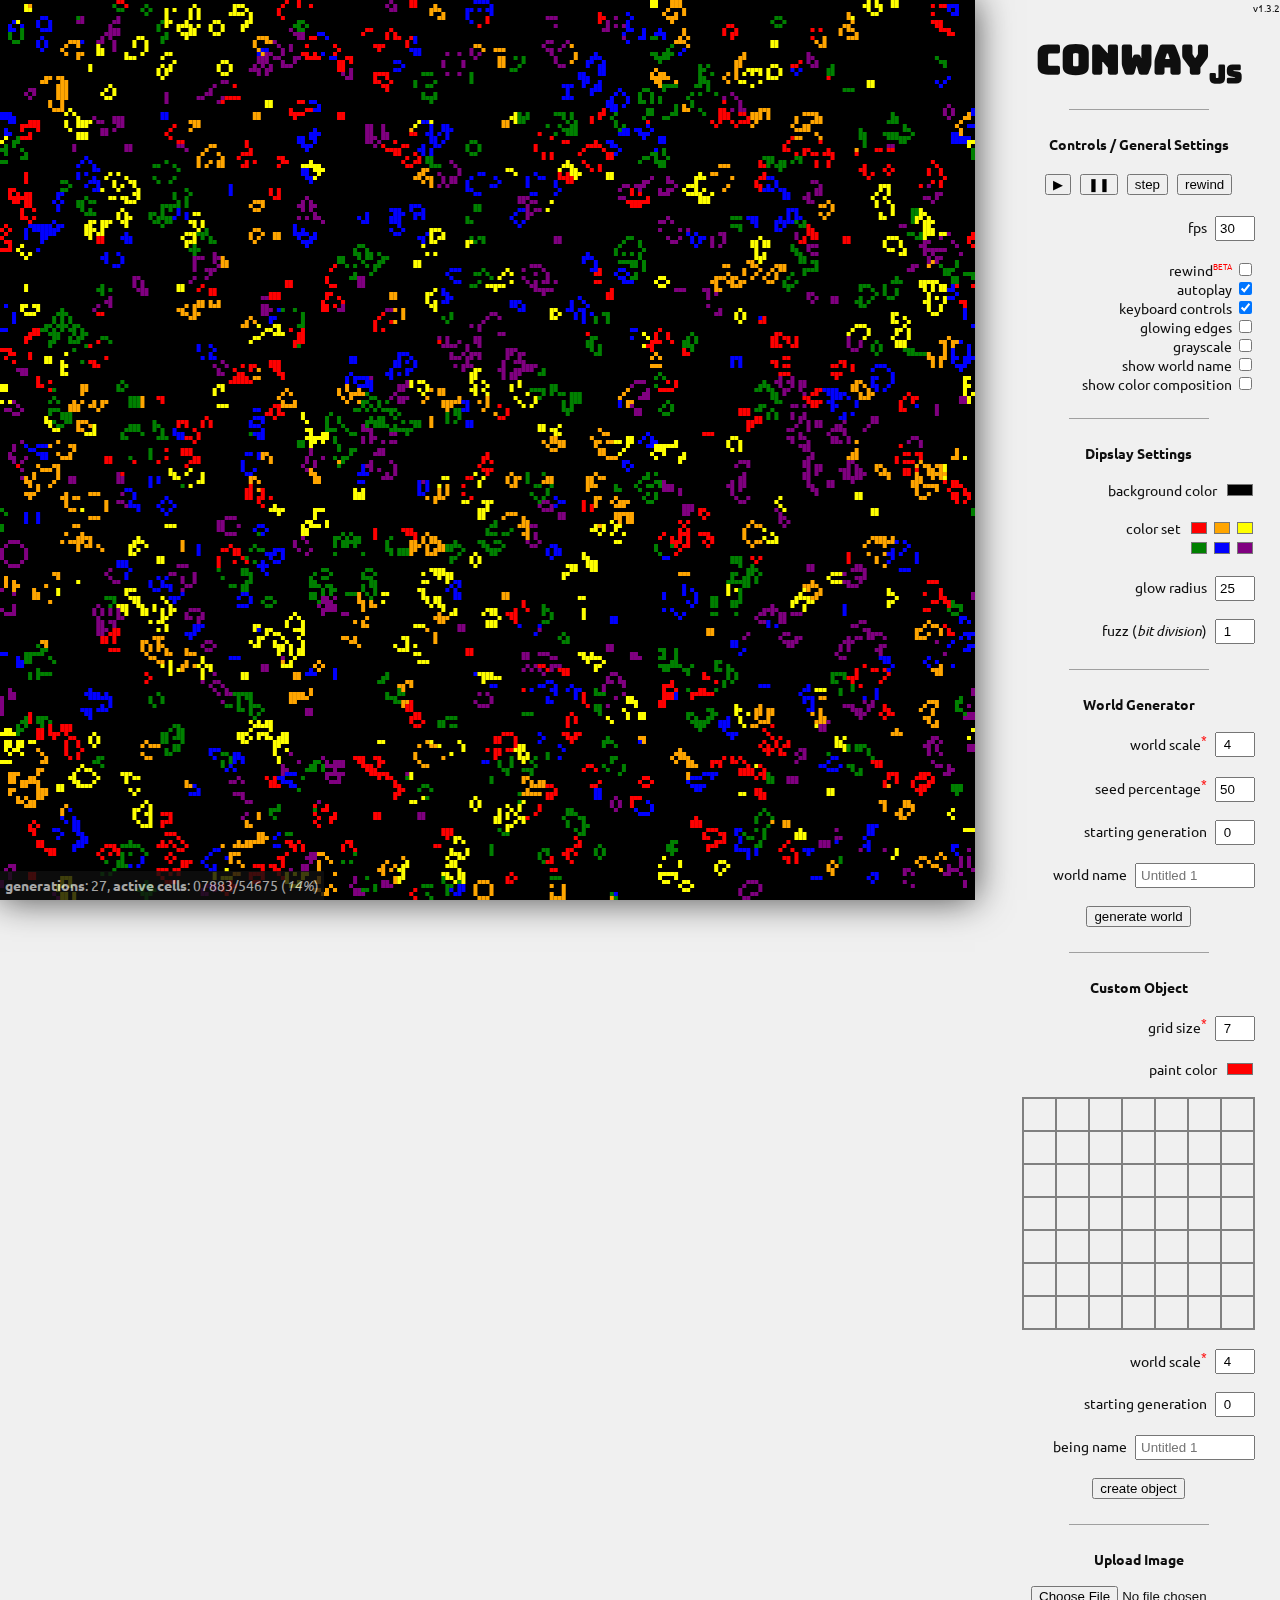
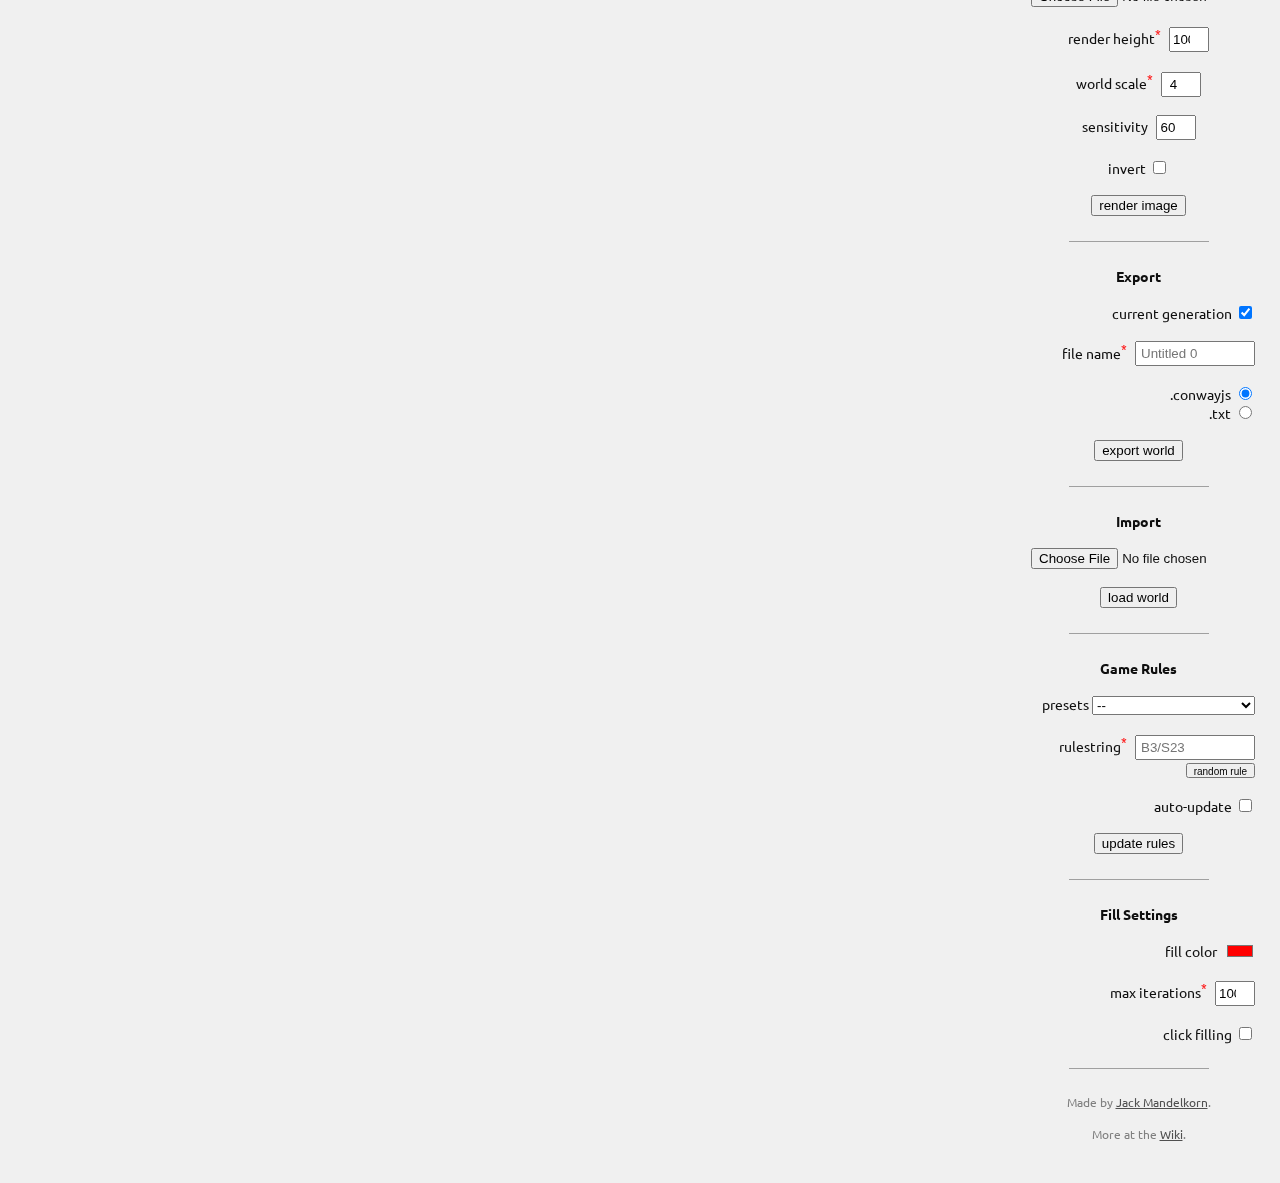
<file: index.html>
<!DOCTYPE html>
<html>
  <head>
    <title>Conway.js</title>
    <link rel="icon" href="favicon.ico" />
    <script src="js/jquery.min.js"></script>
    <script src="js/fileSaver.min.js"></script>
    <link href="https://fonts.googleapis.com/css?family=Bungee|Ubuntu" rel="stylesheet">
    <link rel="stylesheet" href="css/conway.css" />
    <script src="js/keys.js"></script>
    <style>
      /*Onboard Style*/
    </style>
  </head>
  <body class="un">
    <canvas id="canvas" width="600" height="500"></canvas>
    <div id="container">
      <h1>conway<sub style="font-size:25px;">js</sub></h1>
      <hr><br>
      <div style="text-align: center;">
        <form><b>Controls / General Settings</b></form><br>
        <button id="playButton" style="margin: 3px;" onclick="update(this)">▶</button>
        <button id="pauseButton" style="margin: 3px;" onclick="update(this)">❚❚</button>
        <button id="stepButton" style="margin: 3px;" onclick="update(this)">step</button>
        <button id="rewindButton" style="margin: 3px;" onclick="update(this)">rewind</button>
      </div>
      <br>
      <form>
        fps <input id="fpsInput" type="number" value="30" step="1" min="0" max="60" onchange="update(this)"/><br><br>
        rewind<sup style="color:red;font-size:8px;">BETA</sup> <input id="rewindToggle" type="checkbox" onchange="update(this)"/><br>
        autoplay <input id="stepToggle" type="checkbox" checked="true" onchange="update(this)"/><br>
        keyboard controls <input id="keyControls" type="checkbox" checked="true" onchange="update(this)"/><br>
        glowing edges <input id="glowToggle" type="checkbox" onchange="update(this)"/><br>
        grayscale <input id="grayscaleToggle" type="checkbox" onchange="update(this)"/><br>
        show world name <input id="worldNameToggle" type="checkbox" onchange="update(this)"/><br>
        show color composition <input id="compToggle" type="checkbox" onchange="update(this)"/><br>
      </form>
      <br><hr><br>
      <form>
        <div style="text-align:center;"><b>Dipslay Settings</b></div><br>
        background color <input id="backgroundCol" class="splotch" value="#000000" type="color" onchange="update(this)"/><br><br>
        color set <input id="color1" class="colortile" style="margin-left: 5px;" type="color" value="#FF0000" onchange="update(this)"/>
        <input id="color2" class="colortile" type="color" value="#FFA500" onchange="update(this)"/>
        <input id="color3" class="colortile" type="color" value="#FFFF00" onchange="update(this)"/><br>
        <input id="color4" class="colortile" type="color" value="#008000" onchange="update(this)"/>
        <input id="color5" class="colortile" type="color" value="#0000FF" onchange="update(this)"/>
        <input id="color6" class="colortile" type="color" value="#800080" onchange="update(this)"/><br><br>
        glow radius <input id="glowRadius" type="number" value="25" step="0.5" min="5" max="80" onchange="update(this)"/><br><br>
        fuzz (<i>bit division</i>) <input id="blur" type="number" value="1" step="0.5" min="0.5" max="50" onchange="update(this)"/>
      </form>
      <br><hr><br>
      <form>
        <div style="text-align:center;"><b>World Generator</b></div><br>
        world scale<sup style="color:red;">*</sup> <input id="scaleInput" type="number" value="4" step="0.5" min="0.5" max="20" onchange="update(this)"/><br><br>
        seed percentage<sup style="color:red;">*</sup> <input id="seedInput" type="number" value="50" step="0.5" min="0.5" max="99.5" onchange="update(this)"/><br><br>
        starting generation <input id="startGenInput" type="number" value="0" step="1" min="0" max="50" onchange="update(this)"/><br><br>
        world name <input id="nameInput" type="text" placeholder="Untitled 1" maxlength="50" onchange="update(this)"/><br><br>
      </form>
      <div style="text-align:center;">
        <button id="newWorld" onclick="update(this)">generate world</button>
      </div>
      <br><hr><br>
      <form>
        <div style="text-align:center;"><b>Custom Object</b></div><br>
        grid size<sup style="color:red;">*</sup> <input id="gridInput" type="number" value="7" step="1" min="2" max="20" onchange="update(this)"/><br><br>
        paint color <input id="paintCol" class="splotch" type="color" value="#FF0000" onchange="update(this)"/><br><br>
        <div id="gridContainer"></div><br>
        world scale<sup style="color:red;">*</sup> <input id="scaleInputCustom" type="number" value="4" step="0.5" min="0.5" max="20" onchange="update(this)"/><br><br>
        starting generation <input id="startGenInputCustom" type="number" value="0" step="1" min="0" max="50" onchange="update(this)"/><br><br>
        being name <input id="nameInputCustom" type="text" placeholder="Untitled 1" maxlength="50" onchange="update(this)"/><br><br>
      </form>
      <div style="text-align:center;">
        <button id="newBeing" onclick="update(this)">create object</button>
      </div>
      <br><hr><br>
      <form style="text-align:center;">
        <b>Upload Image</b><br><br>
        <input id="imageUpload" type="file" onchange="update(this)"/><br><br>
        render height<sup style="color:red;">*</sup> <input id="renderHeight" type="number" value="100" step="1" min="5" onchange="update(this)"/><br><br>
        world scale<sup style="color:red;">*</sup> <input id="scaleInputCustom2" type="number" value="4" step="0.5" min="0.5" max="20" onchange="update(this)"/><br><br>
        sensitivity <input id="lightSensitivity" type="number" value="60" step="1" min="1" min="99" onchange="update(this)"/><br><br>
        invert <input id="colorInversionToggle" type="checkbox" onchange="update(this)"/><br><br>
      </form>
      <div style="text-align:center;">
        <button id="imageButton" onclick="update(this)">render image</button>
      </div>
      <br><hr><br>
      <form>
        <div style="text-align:center;"><b>Export</b></div><br>
        current generation <input id="currentToggle" type="checkbox" onchange="update(this)" checked/><br><br>
        file name<sup style="color:red;">*</sup> <input id="fileNameInput" type="text" placeholder="Untitled 0" maxlength="50" onchange="update(this)"/><br><br>
        .conwayjs <input id="conwayjsFileType" type="radio" name="fileSelect" onchange="update(this)" checked/><br>
        .txt <input id="txtFileType" type="radio" name="fileSelect" onchange="update(this)"/><br><br>
      </form>
      <div style="text-align:center;">
        <button id="exportButton" onclick="update(this)">export world</button>
      </div>
      <br><hr><br>
      <form style="text-align:center;">
        <b>Import</b><br><br>
        <input id="fileImport" type="file" onchange="update(this)"/><br><br>
      </form>
      <div style="text-align:center;">
        <button id="importButton" onclick="update(this)">load world</button>
      </div>
      <br><hr><br>
      <form>
        <div style="text-align:center;"><b>Game Rules</b></div><br>
        presets <select id="presetSelect" onchange="update(this)">
          <option value="" id="defaultOpt">--</option>
        </select><br><br>
        rulestring<sup style="color:red;">*</sup> <input id="ruleInput" type="text" placeholder="B3/S23" maxlength="50" onchange="update(this)" spellcheck="false"/><br>
      </form><button id="randRule" class="mini" onclick="update(this)">random rule</button><br><br>
        auto-update <input id="warningToggle" type="checkbox"/><br><br>
      <div style="text-align:center;">
        <button id="editRule" onclick="update(this)">update rules</button>
      </div>
      <br><hr><br>
      <form>
        <div style="text-align:center;"><b>Fill Settings</b></div><br>
        fill color <input id="fillCol" class="splotch" type="color" value="#FF0000" onchange="update(this)"/><br><br>
        max iterations<sup style="color:red;">*</sup> <input id="fillMax" type="number" value="100" step="1" min="0" max="10000" onchange="update(this)"/><br><br>
        click filling <input id="clickFill" type="checkbox" onchange="update(this)"/><br>
      </form>
      <br><hr><br>
      <form style="color:gray;text-align:center;font-size:12px;">
        <span>Made by <a href="https://github.com/jackmandelkorn" target="_blank" style="color:#505050;">Jack Mandelkorn</a>.</span><br><br>
        <span>More at the <a href="http://www.conwaylife.com/wiki/Main_Page" target="_blank" style="color:#505050;">Wiki</a>.</span><br><br>
      </form>
    </div>
    <span id="version">v1.2.4</span>
    <div id="readout"></div>
    <div id="worldName" onclick="update(this)">Untitled 0</div>
    <script src="js/conway.js"></script>
    <audio id="sound1" src="sounds/1.wav"></audio>
    <audio id="sound2" src="sounds/2.wav"></audio>
    <audio id="sound3" src="sounds/3.wav"></audio>
    <audio id="sound4" src="sounds/4.wav"></audio>
    <audio id="sound5" src="sounds/5.wav"></audio>
    <audio id="sound6" src="sounds/6.wav"></audio>
    <audio id="sound7" src="sounds/7.wav"></audio>
    <audio id="sound8" src="sounds/8.wav"></audio>
  </body>
</html>
</file>
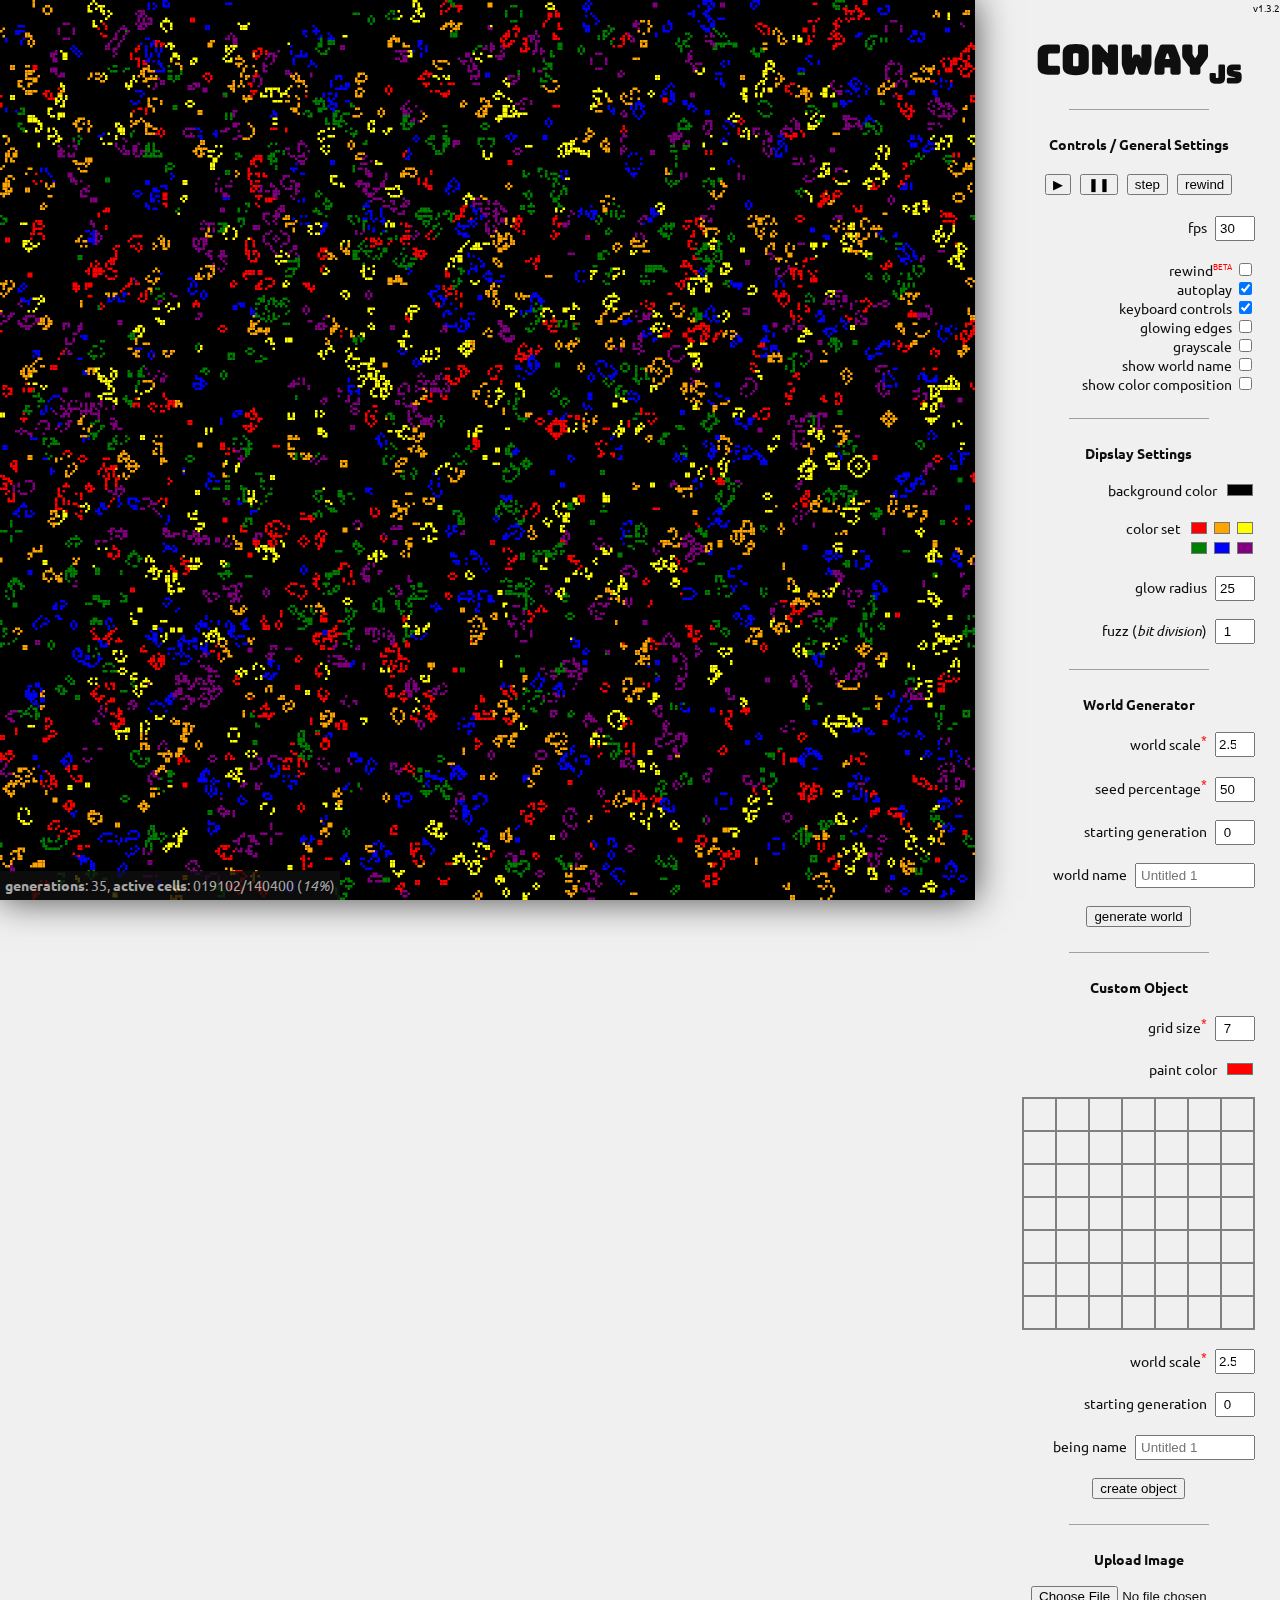
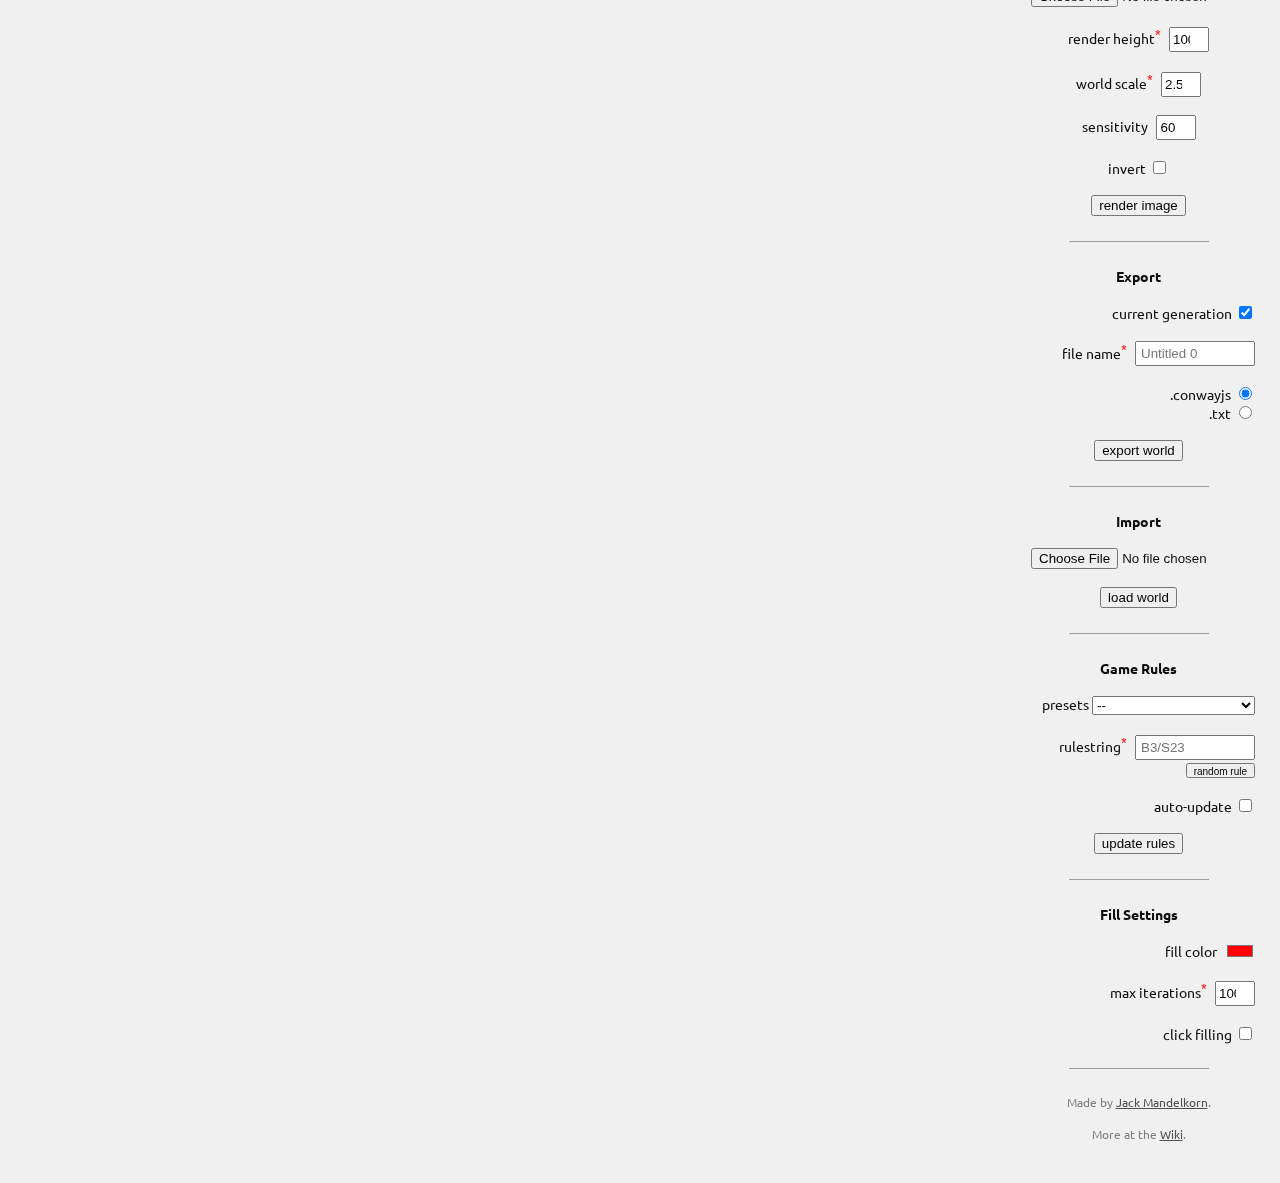
<file: popup.html>
<!DOCTYPE html>
<html>
  <head>
    <title>Conway.js</title>
    <link rel="icon" href="favicon.ico" />
    <script src="js/jquery.min.js"></script>
    <script src="js/fileSaver.min.js"></script>
    <link href="https://fonts.googleapis.com/css?family=Bungee|Ubuntu" rel="stylesheet">
    <link rel="stylesheet" href="css/conwayPopup.css" />
    <script src="js/keys.js"></script>
    <style>
      /*Onboard Style*/
    </style>
  </head>
  <body class="un">
    <canvas id="canvas" width="600" height="500"></canvas>
    <div id="container">
      <h1>conway<sub style="font-size:25px;">js</sub></h1>
      <hr><br>
      <div style="text-align: center;">
        <form><b>Controls / General Settings</b></form><br>
        <button id="playButton" style="margin: 3px;">▶</button>
        <button id="pauseButton" style="margin: 3px;">❚❚</button>
        <button id="stepButton" style="margin: 3px;">step</button>
        <button id="rewindButton" style="margin: 3px;">rewind</button>
      </div>
      <br>
      <form>
        fps <input id="fpsInput" type="number" value="30" step="1" min="0" max="60"/><br><br>
        rewind<sup style="color:red;font-size:8px;">BETA</sup> <input id="rewindToggle" type="checkbox"/><br>
        autoplay <input id="stepToggle" type="checkbox" checked="true"/><br>
        keyboard controls <input id="keyControls" type="checkbox" checked="true"/><br>
        glowing edges <input id="glowToggle" type="checkbox"/><br>
        grayscale <input id="grayscaleToggle" type="checkbox"/><br>
        show world name <input id="worldNameToggle" type="checkbox"/><br>
        show color composition <input id="compToggle" type="checkbox"/><br>
      </form>
      <br><hr><br>
      <form>
        <div style="text-align:center;"><b>Dipslay Settings</b></div><br>
        background color <input id="backgroundCol" class="splotch" value="#000000" type="color"/><br><br>
        color set <input id="color1" class="colortile" style="margin-left: 5px;" type="color" value="#FF0000"/>
        <input id="color2" class="colortile" type="color" value="#FFA500"/>
        <input id="color3" class="colortile" type="color" value="#FFFF00"/><br>
        <input id="color4" class="colortile" type="color" value="#008000"/>
        <input id="color5" class="colortile" type="color" value="#0000FF"/>
        <input id="color6" class="colortile" type="color" value="#800080"/><br><br>
        glow radius <input id="glowRadius" type="number" value="25" step="0.5" min="5" max="80"/><br><br>
        fuzz (<i>bit division</i>) <input id="blur" type="number" value="1" step="0.5" min="0.5" max="50"/>
      </form>
      <br><hr><br>
      <form>
        <div style="text-align:center;"><b>World Generator</b></div><br>
        world scale<sup style="color:red;">*</sup> <input id="scaleInput" type="number" value="2.5" step="0.5" min="0.5" max="20"/><br><br>
        seed percentage<sup style="color:red;">*</sup> <input id="seedInput" type="number" value="50" step="0.5" min="0.5" max="99.5"/><br><br>
        starting generation <input id="startGenInput" type="number" value="0" step="1" min="0" max="50"/><br><br>
        world name <input id="nameInput" type="text" placeholder="Untitled 1" maxlength="50"/><br><br>
      </form>
      <div style="text-align:center;">
        <button id="newWorld">generate world</button>
      </div>
      <br><hr><br>
      <form>
        <div style="text-align:center;"><b>Custom Object</b></div><br>
        grid size<sup style="color:red;">*</sup> <input id="gridInput" type="number" value="7" step="1" min="2" max="20"/><br><br>
        paint color <input id="paintCol" class="splotch" type="color" value="#FF0000"/><br><br>
        <div id="gridContainer"></div><br>
        world scale<sup style="color:red;">*</sup> <input id="scaleInputCustom" type="number" value="2.5" step="0.5" min="0.5" max="20"/><br><br>
        starting generation <input id="startGenInputCustom" type="number" value="0" step="1" min="0" max="50"/><br><br>
        being name <input id="nameInputCustom" type="text" placeholder="Untitled 1" maxlength="50"/><br><br>
      </form>
      <div style="text-align:center;">
        <button id="newBeing">create object</button>
      </div>
      <br><hr><br>
      <form style="text-align:center;">
        <b>Upload Image</b><br><br>
        <input id="imageUpload" type="file"/><br><br>
        render height<sup style="color:red;">*</sup> <input id="renderHeight" type="number" value="100" step="1" min="5"/><br><br>
        world scale<sup style="color:red;">*</sup> <input id="scaleInputCustom2" type="number" value="2.5" step="0.5" min="0.5" max="20"/><br><br>
        sensitivity <input id="lightSensitivity" type="number" value="60" step="1" min="1" min="99"/><br><br>
        invert <input id="colorInversionToggle" type="checkbox"/><br><br>
      </form>
      <div style="text-align:center;">
        <button id="imageButton">render image</button>
      </div>
      <br><hr><br>
      <form>
        <div style="text-align:center;"><b>Export</b></div><br>
        current generation <input id="currentToggle" type="checkbox" checked/><br><br>
        file name<sup style="color:red;">*</sup> <input id="fileNameInput" type="text" placeholder="Untitled 0" maxlength="50"/><br><br>
        .conwayjs <input id="conwayjsFileType" type="radio" name="fileSelect" checked/><br>
        .txt <input id="txtFileType" type="radio" name="fileSelect"/><br><br>
      </form>
      <div style="text-align:center;">
        <button id="exportButton">export world</button>
      </div>
      <br><hr><br>
      <form style="text-align:center;">
        <b>Import</b><br><br>
        <input id="fileImport" type="file"/><br><br>
      </form>
      <div style="text-align:center;">
        <button id="importButton">load world</button>
      </div>
      <br><hr><br>
      <form>
        <div style="text-align:center;"><b>Game Rules</b></div><br>
        presets <select id="presetSelect">
          <option value="" id="defaultOpt">--</option>
        </select><br><br>
        rulestring<sup style="color:red;">*</sup> <input id="ruleInput" type="text" placeholder="B3/S23" maxlength="50" spellcheck="false"/><br>
      </form><button id="randRule" class="mini">random rule</button><br><br>
        auto-update <input id="warningToggle" type="checkbox"/><br><br>
      <div style="text-align:center;">
        <button id="editRule">update rules</button>
      </div>
      <br><hr><br>
      <form>
        <div style="text-align:center;"><b>Fill Settings</b></div><br>
        fill color <input id="fillCol" class="splotch" type="color" value="#FF0000"/><br><br>
        max iterations<sup style="color:red;">*</sup> <input id="fillMax" type="number" value="100" step="1" min="0" max="10000"/><br><br>
        click filling <input id="clickFill" type="checkbox"/><br>
      </form>
      <br><hr><br>
      <form style="color:gray;text-align:center;font-size:12px;">
        <span>Made by <a href="https://github.com/jackmandelkorn" target="_blank" style="color:#505050;">Jack Mandelkorn</a>.</span><br><br>
        <span>More at the <a href="http://www.conwaylife.com/wiki/Main_Page" target="_blank" style="color:#505050;">Wiki</a>.</span><br><br>
      </form>
    </div>
    <span id="version">v1.2.4</span>
    <div id="readout"></div>
    <div id="worldName">Untitled 0</div>
    <script src="js/conwayPopup.js"></script>
    <audio id="sound1" src="sounds/1.wav"></audio>
    <audio id="sound2" src="sounds/2.wav"></audio>
    <audio id="sound3" src="sounds/3.wav"></audio>
    <audio id="sound4" src="sounds/4.wav"></audio>
    <audio id="sound5" src="sounds/5.wav"></audio>
    <audio id="sound6" src="sounds/6.wav"></audio>
    <audio id="sound7" src="sounds/7.wav"></audio>
    <audio id="sound8" src="sounds/8.wav"></audio>
  </body>
</html>
</file>
<file: css/conway.css>
body {
  padding: 0;
  overflow-x: hidden;
  overflow-y: scroll;
  margin: 0;
  background-color: #f0f0f0;
  color: #0f0f0f;
  font-family: 'Ubuntu', sans-serif;
  font-size: 14px;
}

hr {
  text-align: center;
  width: 140px;
  height: 1px;
  background-color: #A0A0A0;
  border: none;
  cursor: default;
}

input[type=file] {
  outline: none;
  padding-left: 4px;
  margin-left: 5px;
  box-sizing: border-box;
}

input[type=text] {
  outline: none;
  width: 120px;
  height: 25px;
  text-align: left;
  padding-left: 4px;
  margin-left: 5px;
  box-sizing: border-box;
}
input[type=number] {
  outline: none;
  width: 40px;
  height: 25px;
  text-align: center;
  margin-left: 5px;
  box-sizing: border-box;
}
input[type=color] {
  outline: none;
  width: 40px;
  height: 25px;
  margin-left: 5px;
  box-sizing: border-box;
  cursor: pointer;
}
input[type=checkbox] {
  outline: none;
  cursor: pointer;
}


h1 {
  font-family: 'Bungee', cursive;
  font-size: 40px;
  line-height: 40px;
  text-align: center;
  margin: 15px 0;
  cursor: default;
}

form {
  cursor: default;
}

#canvas {
  width: calc(100vw - 305px);
  height: 100vh;
  position: fixed;
  top: 0;
  left: 0;
  margin: 0;
  padding: 0;
  -webkit-box-shadow: 0px 0px 35px 0px rgba(0,0,0,0.7);
  -moz-box-shadow: 0px 0px 35px 0px rgba(0,0,0,0.7);
  box-shadow: 0px 0px 35px 0px rgba(0,0,0,0.7);
  box-sizing: border-box;
}

#container {
  position: absolute;
  top: 0;
  right: 0;
  width: 283px;
  padding: 25px;
  box-sizing: border-box;
  text-align: right;
}

input[type=color].colortile {
  width: 20px;
  height: 20px;
  padding: 0 !important;
  border: none;
  margin: 0;
  background-color: #f0f0f0;
  box-sizing: border-box;
  outline: none;
  cursor: pointer;
}

input[type=color].splotch {
  width: 30px;
  height: 20px;
  padding: 0 !important;
  border: none;
  margin: 0;
  background-color: #f0f0f0;
  box-sizing: border-box;
  outline: none;
  margin-left: 5px;
  cursor: pointer;
}

button.mini {
  height: 15px;
  font-size: 10px;
}


#readout {
  position: fixed;
  text-align: center;
  padding: 5px;
  bottom: 0;
  left: 0;
  background-color: #0f0f0f;
  color: #D0D0D0;
  opacity: 0.8;
  z-index: 2;
}

.un {
  -webkit-user-select: none; /* Chrome/Safari */
  -moz-user-select: none; /* Firefox */
  -ms-user-select: none; /* IE10+ */

  /* Rules below not implemented in browsers yet */
  -o-user-select: none;
  user-select: none;
}

#worldName {
  color: white;
  opacity: 0.8;
  position: fixed;
  top: 20px;
  font-size: 30px;
  left: 0;
  width: calc(100vw - 300px);
  text-align: center;
  z-index: 1;
  display: none;
  cursor: default;
}

.gridBlock {
  background-color: #F0F0F0;
  box-sizing: border-box;
  margin: 1px;
  float: left;
  position: relative;
  opacity: 1;
}
.gridBlock:hover {
  opacity: 0.6;
}

.gridBlock-clicked {
  background-color: #F0F0F0;
  box-sizing: border-box;
  margin: 1px;
  float: left;
  position: relative;
  opacity: 1;
}
.gridBlock-clicked:hover {
  opacity: 0.6;
}

#gridContainer {
  width: 233px;
  height: 233px;
  background-color: gray;
  padding: 1px;
  box-sizing: border-box;
}

#version {
  position: absolute;
  top: 0;
  right: 0;
  font-size: 10px;
  cursor: default;
}

audio {
  display: none;
}
</file>
<file: css/conwayPopup.css>
body {
  padding: 0;
  overflow-x: hidden;
  overflow-y: scroll;
  margin: 0;
  background-color: #f0f0f0;
  color: #0f0f0f;
  font-family: 'Ubuntu', sans-serif;
  font-size: 14px;
}

hr {
  text-align: center;
  width: 140px;
  height: 1px;
  background-color: #A0A0A0;
  border: none;
  cursor: default;
}

input[type=file] {
  outline: none;
  padding-left: 4px;
  margin-left: 5px;
  box-sizing: border-box;
}

input[type=text] {
  outline: none;
  width: 120px;
  height: 25px;
  text-align: left;
  padding-left: 4px;
  margin-left: 5px;
  box-sizing: border-box;
}
input[type=number] {
  outline: none;
  width: 40px;
  height: 25px;
  text-align: center;
  margin-left: 5px;
  box-sizing: border-box;
}
input[type=color] {
  outline: none;
  width: 40px;
  height: 25px;
  margin-left: 5px;
  box-sizing: border-box;
  cursor: pointer;
}
input[type=checkbox] {
  outline: none;
  cursor: pointer;
}


h1 {
  font-family: 'Bungee', cursive;
  font-size: 40px;
  line-height: 40px;
  text-align: center;
  margin: 15px 0;
  cursor: default;
}

form {
  cursor: default;
}

#canvas {
  width: calc(100vw - 305px);
  height: 100vh;
  position: fixed;
  top: 0;
  left: 0;
  margin: 0;
  padding: 0;
  -webkit-box-shadow: 0px 0px 35px 0px rgba(0,0,0,0.7);
  -moz-box-shadow: 0px 0px 35px 0px rgba(0,0,0,0.7);
  box-shadow: 0px 0px 35px 0px rgba(0,0,0,0.7);
  box-sizing: border-box;
}

#container {
  position: absolute;
  top: 0;
  right: 0;
  width: 283px;
  padding: 25px;
  box-sizing: border-box;
  text-align: right;
}

input[type=color].colortile {
  width: 20px;
  height: 20px;
  padding: 0 !important;
  border: none;
  margin: 0;
  background-color: #f0f0f0;
  box-sizing: border-box;
  outline: none;
  cursor: pointer;
}

input[type=color].splotch {
  width: 30px;
  height: 20px;
  padding: 0 !important;
  border: none;
  margin: 0;
  background-color: #f0f0f0;
  box-sizing: border-box;
  outline: none;
  margin-left: 5px;
  cursor: pointer;
}

button.mini {
  height: 15px;
  font-size: 10px;
}


#readout {
  position: fixed;
  text-align: center;
  padding: 5px;
  bottom: 0;
  left: 0;
  background-color: #0f0f0f;
  color: #D0D0D0;
  opacity: 0.8;
  z-index: 2;
}

.un {
  -webkit-user-select: none; /* Chrome/Safari */
  -moz-user-select: none; /* Firefox */
  -ms-user-select: none; /* IE10+ */

  /* Rules below not implemented in browsers yet */
  -o-user-select: none;
  user-select: none;
}

#worldName {
  color: white;
  opacity: 0.8;
  position: fixed;
  top: 20px;
  font-size: 30px;
  left: 0;
  width: calc(100vw - 300px);
  text-align: center;
  z-index: 1;
  display: none;
  cursor: default;
}

.gridBlock {
  background-color: #F0F0F0;
  box-sizing: border-box;
  margin: 1px;
  float: left;
  position: relative;
  opacity: 1;
}
.gridBlock:hover {
  opacity: 0.6;
}

.gridBlock-clicked {
  background-color: #F0F0F0;
  box-sizing: border-box;
  margin: 1px;
  float: left;
  position: relative;
  opacity: 1;
}
.gridBlock-clicked:hover {
  opacity: 0.6;
}

#gridContainer {
  width: 233px;
  height: 233px;
  background-color: gray;
  padding: 1px;
  box-sizing: border-box;
}

#version {
  position: absolute;
  top: 0;
  right: 0;
  font-size: 10px;
  cursor: default;
}

audio {
  display: none;
}


/*Chrome Extension*/
body, html {
  width: 1000px;
  height: 600px;
}
</file>
